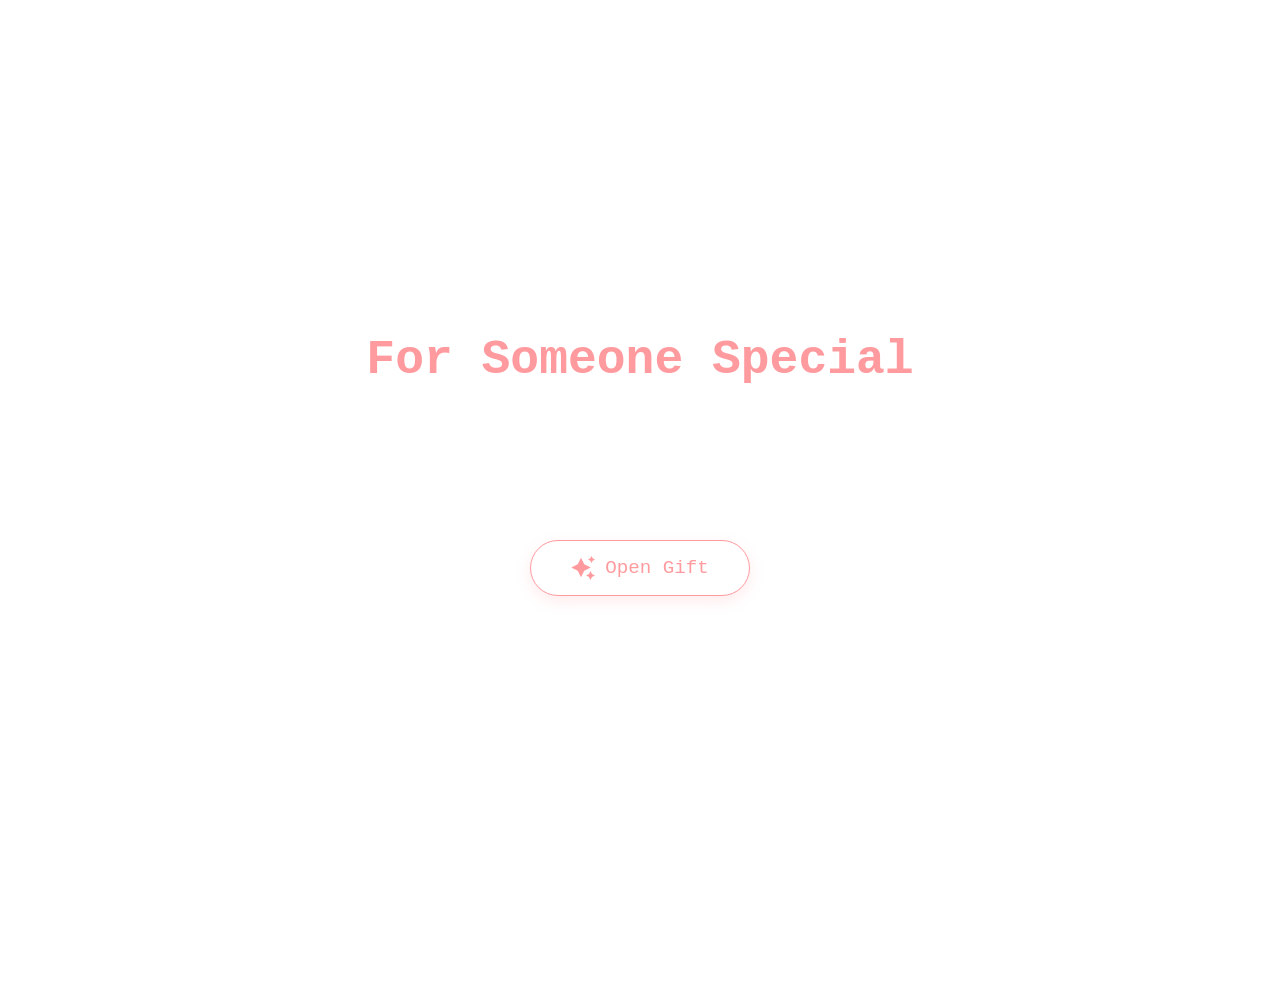
<file: index.html>
<!DOCTYPE html>
<html lang="en">
<head>
  <meta charset="UTF-8">
  <meta name="viewport" content="width=device-width, initial-scale=1.0">
  <link rel="shortcut icon" href="images/gift.png" type="image/x-icon">
  <link rel="stylesheet" href="style.css">
  <title>A Gift For You</title>
</head>

<body>
  <div class="heart-container"></div>
  <h1 class="title">For Someone Special</h1>
  <div class="start-btn-container">
    <a href="flower.html" class="btn">
      <svg height="24" width="24" fill="#FFFFFF" viewBox="0 0 24 24" class="sparkle">
        <path d="M10,21.236,6.755,14.745.264,11.5,6.755,8.255,10,1.764l3.245,6.491L19.736,11.5l-6.491,3.245ZM18,21l1.5,3L21,21l3-1.5L21,18l-1.5-3L18,18l-3,1.5ZM19.333,4.667,20.5,7l1.167-2.333L24,3.5,21.667,2.333,20.5,0,19.333,2.333,17,3.5Z"></path>
      </svg>
      <span class="text">Open Gift</span>
    </a>
  </div>

  <script>
    window.onload = function() {
        const container = document.querySelector('.heart-container');
        const heartCount = 20; 

        for (let i = 0; i < heartCount; i++) {
            const heart = document.createElement('div');
            heart.classList.add('bg-heart');
            
            heart.style.left = Math.random() * 100 + 'vw';
            
            heart.style.animationDuration = Math.random() * 7 + 5 + 's, ' + (Math.random() * 2 + 1) + 's';
            
            heart.style.animationDelay = Math.random() * 5 + 's';
            
            const size = Math.random() * 15 + 10;
            heart.style.width = size + 'px';
            heart.style.height = size + 'px';
            
            container.appendChild(heart);
        }
    };
  </script>
</body>
</html>
</file>
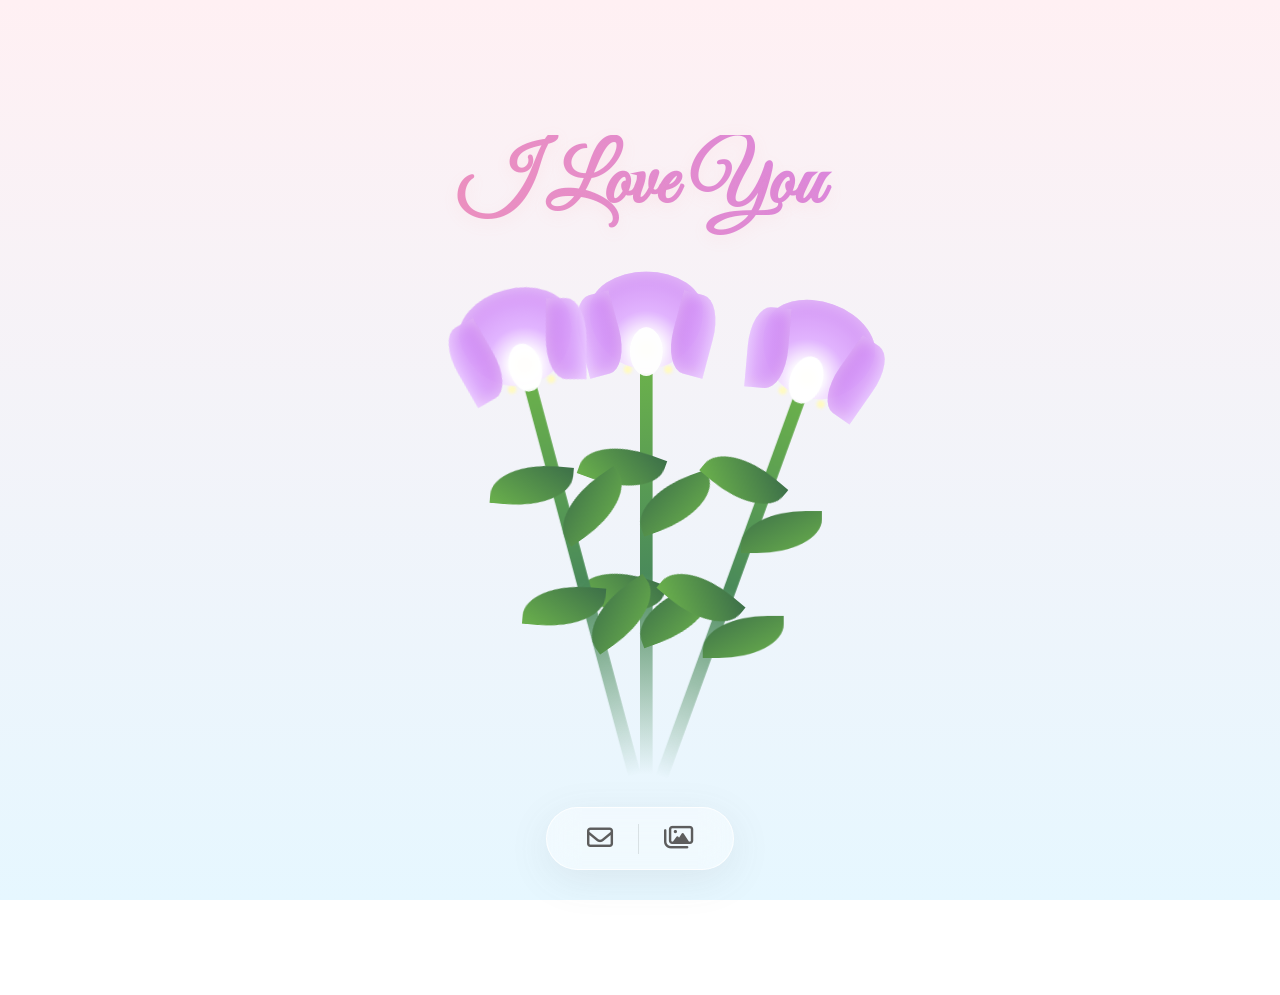
<file: flower.html>
<!DOCTYPE html>
<html lang="en">
<head>
  <meta charset="UTF-8">
  <meta http-equiv="X-UA-Compatible" content="IE=edge">
  <meta name="viewport" content="width=device-width, initial-scale=1.0">
  <link rel="shortcut icon" href="images/gift.png" type="image/x-icon">
  
  <link rel="stylesheet" href="https://cdnjs.cloudflare.com/ajax/libs/font-awesome/6.4.0/css/all.min.css">
  <link href="https://fonts.googleapis.com/css2?family=Great+Vibes&display=swap" rel="stylesheet">
  
  <link rel="stylesheet" href="style.css">
  <title>Flowers For You</title>
</head>

<body class="not-loaded">
  
  <div class="day-background"></div>
  <div class="heart-container"></div>
  <h1 class="main-title">I Love You</h1>
  <div class="flowers">
    <div class="flower flower--1">
      <div class="flower__leafs flower__leafs--1">
        <div class="flower__leaf flower__leaf--1"></div>
        <div class="flower__leaf flower__leaf--2"></div>
        <div class="flower__leaf flower__leaf--3"></div>
        <div class="flower__leaf flower__leaf--4"></div>
        <div class="flower__light flower__light--1"></div>
        <div class="flower__light flower__light--2"></div>
        <div class="flower__light flower__light--3"></div>
        <div class="flower__light flower__light--4"></div>
      </div>
      <div class="flower__line">
        <div class="flower__line__leaf flower__line__leaf--1"></div>
        <div class="flower__line__leaf flower__line__leaf--2"></div>
        <div class="flower__line__leaf flower__line__leaf--3"></div>
        <div class="flower__line__leaf flower__line__leaf--4"></div>
      </div>
    </div>

    <div class="flower flower--2">
      <div class="flower__leafs flower__leafs--2">
        <div class="flower__leaf flower__leaf--1"></div>
        <div class="flower__leaf flower__leaf--2"></div>
        <div class="flower__leaf flower__leaf--3"></div>
        <div class="flower__leaf flower__leaf--4"></div>
        <div class="flower__light flower__light--1"></div>
        <div class="flower__light flower__light--2"></div>
        <div class="flower__light flower__light--3"></div>
        <div class="flower__light flower__light--4"></div>
      </div>
      <div class="flower__line">
        <div class="flower__line__leaf flower__line__leaf--1"></div>
        <div class="flower__line__leaf flower__line__leaf--2"></div>
        <div class="flower__line__leaf flower__line__leaf--3"></div>
        <div class="flower__line__leaf flower__line__leaf--4"></div>
      </div>
    </div>

    <div class="flower flower--3">
      <div class="flower__leafs flower__leafs--3">
        <div class="flower__leaf flower__leaf--1"></div>
        <div class="flower__leaf flower__leaf--2"></div>
        <div class="flower__leaf flower__leaf--3"></div>
        <div class="flower__leaf flower__leaf--4"></div>
        <div class="flower__light flower__light--1"></div>
        <div class="flower__light flower__light--2"></div>
        <div class="flower__light flower__light--3"></div>
        <div class="flower__light flower__light--4"></div>
      </div>
      <div class="flower__line">
        <div class="flower__line__leaf flower__line__leaf--1"></div>
        <div class="flower__line__leaf flower__line__leaf--2"></div>
        <div class="flower__line__leaf flower__line__leaf--3"></div>
        <div class="flower__line__leaf flower__line__leaf--4"></div>
      </div>
    </div>
  </div>

  <div class="glass-dock">
    <button class="dock-btn" id="letterTrigger"><i class="fa-regular fa-envelope"></i></button>
    <div class="separator"></div>
    <button class="dock-btn" id="albumTrigger"><i class="fa-regular fa-images"></i></button>
  </div>

  <div class="overlay" id="letterOverlay">
    <button class="close-overlay"><i class="fa-solid fa-xmark"></i></button>
    <div class="letter-container">
      <div class="letter-content">
        <h2>My Dearest,</h2>
        <p>HI CRUSH, I REALLY LIKE YOU HEHe<br><br> Your hubby,<br>Zhen²</p>
      </div>
    </div>
  </div>

  <div class="overlay" id="albumOverlay">
    <button class="close-overlay"><i class="fa-solid fa-xmark"></i></button>
    <div class="polaroid-wrapper">
      <div class="polaroid-frame">
        <img id="albumImage" src="" alt="Memory">
        <div class="polaroid-caption" id="albumCaption"></div>
      </div>
      <div class="album-nav">
        <button id="prevPhoto" class="nav-arrow"><i class="fa-solid fa-arrow-left-long"></i></button>
        <button id="nextPhoto" class="nav-arrow"><i class="fa-solid fa-arrow-right-long"></i></button>
      </div>
    </div>
  </div>

  <script src="main.js"></script>
</body>
</html>
</file>
<file: style.css>
*,
*::after,
*::before {
  padding: 0;
  margin: 0;
  box-sizing: border-box;
}

:root {
  --petal-main: #e0b0ff;
  --petal-dark: #cd84f1;
  --center-white: #fff;
  --center-yellow: #fcf6bd;
  --stem: #6ab04c;
  --leaf: #badc58;
}

body {
  display: flex;
  align-items: flex-end;
  justify-content: center;
  min-height: 100vh;
  overflow: hidden;
  perspective: 1000px;
  font-family: 'Courier New', Courier, monospace;
}

/* === 1. GRADIENT BACKGROUND (Layer -2) === */
.day-background {
  position: fixed;
  left: 0;
  top: 0;
  width: 100%;
  height: 100%;
  background: linear-gradient(180deg, #fff0f3 0%, #e6f7ff 100%);
  z-index: -2;
}

/* === 2. HEART ANIMATIONS (Layer -1) === */
.heart-container {
  position: fixed;
  left: 0;
  top: 0;
  width: 100%;
  height: 100%;
  z-index: -1;
  pointer-events: none;
}

.bg-heart {
  position: absolute;
  background-color: rgba(255, 182, 193, 0.6);
  display: inline-block;
  opacity: 0;
  bottom: -10%;
  transform: rotate(-45deg);
  animation: floatUp linear infinite, pulseHeart 2s ease-in-out infinite;
}

.bg-heart::before,
.bg-heart::after {
  content: "";
  position: absolute;
  width: 100%;
  height: 100%;
  background-color: inherit;
  border-radius: 50%;
}

.bg-heart::before { top: -50%; left: 0; }
.bg-heart::after { top: 0; left: 50%; }

@keyframes floatUp {
  0% { transform: translateY(0) rotate(-45deg) scale(0.8); opacity: 0; }
  20% { opacity: 0.8; }
  100% { transform: translateY(-120vh) rotate(-45deg) scale(1); opacity: 0; }
}

@keyframes pulseHeart {
  0%, 100% { transform: scale(1) rotate(-45deg); }
  50% { transform: scale(1.1) rotate(-45deg); }
}

/* === 3. TEXT STYLES (Layer 1+) === */

/* Index Page Title */
.title {
  position: absolute;
  top: 40%;
  left: 50%;
  transform: translate(-50%, -50%);
  color: #ff9a9e;
  font-family: 'Courier New', Courier, monospace;
  font-size: 3rem;
  text-align: center;
  text-shadow: 2px 2px 0px #fff;
  width: 100%;
  z-index: 2;
}

/* BIG I LOVE YOU TITLE (Flower Page) */
.main-title {
  position: absolute;
  top: 15%;
  width: 100%;
  text-align: center;
  font-family: 'Great Vibes', cursive;
  font-size: 5rem;
  background: linear-gradient(to right, #ff9a9e, #c77dff);
  -webkit-background-clip: text;
  -webkit-text-fill-color: transparent;
  z-index: 1;
  opacity: 0;
  animation: fadeInText 3s ease forwards 1s;
  text-shadow: 0px 5px 15px rgba(255, 154, 158, 0.1);
}

@keyframes fadeInText {
  from { opacity: 0; transform: translateY(20px); }
  to { opacity: 1; transform: translateY(0); }
}

.start-btn-container {
  position: absolute;
  top: 60vh;
  width: 100%;
  display: flex;
  justify-content: center;
  z-index: 2;
}

.btn {
  background: white;
  border: 1px solid #ff9a9e;
  padding: 15px 40px;
  border-radius: 30px;
  color: #ff9a9e;
  font-size: 1.2rem;
  text-decoration: none;
  transition: all 0.3s ease;
  box-shadow: 0 5px 15px rgba(255, 154, 158, 0.2);
  display: flex;
  align-items: center;
  gap: 10px;
}

.btn:hover {
  background: #ff9a9e;
  color: white;
  transform: translateY(-3px);
}

.sparkle { fill: #ff9a9e; transition: 0.3s; }
.btn:hover .sparkle { fill: white; }

/* === FLOWERS (Layer 10) === */
.flowers {
  position: relative;
  transform: scale(0.9);
}

.flower {
  position: absolute;
  bottom: 10vmin;
  transform-origin: bottom center;
  z-index: 10;
}

.flower--1 { animation: moving-flower-1 4s linear infinite; }
.flower--2 { left: 50%; transform: rotate(20deg); animation: moving-flower-2 4s linear infinite; }
.flower--3 { left: 50%; transform: rotate(-15deg); animation: moving-flower-3 4s linear infinite; }

.flower__leafs { position: relative; animation: blooming-flower 2s backwards; }

/* SPURRED BUTTERFLY PEA SHAPES */
.flower__leaf {
  position: absolute;
  bottom: 0;
  left: 50%;
  transform-origin: bottom center;
  opacity: 0.95;
  box-shadow: inset 0 0 2vmin rgba(255,255,255,0.5);
}

/* Banner */
.flower__leaf--1 {
  width: 14vmin;
  height: 12vmin;
  border-radius: 50% 50% 50% 50% / 40% 40% 60% 60%;
  background-color: var(--petal-main);
  background-image: radial-gradient(circle at 50% 80%, var(--center-yellow) 5%, var(--center-white) 15%, var(--petal-main) 40%, var(--petal-dark) 100%);
  transform: translate(-50%, -5%);
  z-index: 1;
}

/* Wings */
.flower__leaf--2 {
  width: 5vmin;
  height: 10vmin;
  border-radius: 50% 0 50% 0;
  background: linear-gradient(to left, var(--petal-dark), var(--petal-main));
  transform: translate(-140%, 0) rotate(-15deg);
  z-index: 2;
}

.flower__leaf--3 {
  width: 5vmin;
  height: 10vmin;
  border-radius: 0 50% 0 50%;
  background: linear-gradient(to right, var(--petal-dark), var(--petal-main));
  transform: translate(40%, 0) rotate(15deg);
  z-index: 2;
}

/* Keel */
.flower__leaf--4 {
  width: 4vmin;
  height: 6vmin;
  border-radius: 50%;
  background-color: white;
  transform: translate(-50%, 5%);
  z-index: 3;
}

/* Stems */
.flower__line {
  height: 55vmin;
  width: 1.5vmin;
  background-image: linear-gradient(to top, transparent 10%, #4a8a5a, #6ab04c);
  animation: grow-flower-tree 4s backwards;
}

.flower__line__leaf {
  --w: 6vmin;
  --h: 10vmin;
  position: absolute;
  top: 20%;
  left: 90%;
  width: var(--w);
  height: var(--h);
  border-radius: 0 80% 0 80%;
  background: linear-gradient(to top right, #3d7049, #6ab04c);
}

.flower__line__leaf--1 { transform: rotate(70deg) rotateY(30deg); }
.flower__line__leaf--2 { top: 45%; transform: rotate(70deg) rotateY(30deg); }
.flower__line__leaf--3 { left: -350%; top: 12%; transform: rotate(-70deg) rotateY(30deg) scaleX(-1); border-radius: 80% 0 80% 0; }
.flower__line__leaf--4 { left: -350%; top: 40%; transform: rotate(-70deg) rotateY(30deg) scaleX(-1); border-radius: 80% 0 80% 0; }

.flower__light {
  position: absolute;
  bottom: 0vmin;
  width: 1vmin;
  height: 1vmin;
  background-color: #fffac1;
  border-radius: 50%;
  filter: blur(0.2vmin);
  animation: light-ans 4s linear infinite backwards;
}
.flower__light--1 { left: -2vmin; animation-delay: 1s; }
.flower__light--2 { left: 3vmin; animation-delay: 0.5s; }
.flower__light--3 { left: -6vmin; animation-delay: 0.3s; }
.flower__light--4 { left: 6vmin; animation-delay: 0.9s; }

/* === UI STYLES === */
.glass-dock {
  position: fixed;
  bottom: 30px;
  left: 50%;
  transform: translateX(-50%);
  display: flex;
  align-items: center;
  gap: 25px;
  padding: 15px 40px;
  background: rgba(255, 255, 255, 0.4);
  backdrop-filter: blur(15px);
  border-radius: 50px;
  border: 1px solid rgba(255, 255, 255, 0.8);
  box-shadow: 0 10px 40px rgba(100, 100, 100, 0.1);
  z-index: 1001;
  animation: dockFloat 1s ease-out 2s backwards;
}

.dock-btn { background: none; border: none; font-size: 26px; color: #5d5d5d; cursor: pointer; transition: 0.2s; }
.dock-btn:hover { transform: scale(1.2); color: #cd84f1; }
.separator { width: 1px; height: 30px; background: rgba(0,0,0,0.1); }

.overlay {
  position: fixed; top: 0; left: 0; width: 100%; height: 100%;
  background: rgba(255, 255, 255, 0.8); backdrop-filter: blur(10px);
  z-index: 2000; opacity: 0; pointer-events: none;
  display: flex; justify-content: center; align-items: center;
  transition: opacity 0.4s ease;
}
.overlay.active { opacity: 1; pointer-events: all; }

.close-overlay {
  position: absolute; top: 30px; right: 30px; background: none; border: none;
  font-size: 30px; color: #888; cursor: pointer; z-index: 2001;
}
.close-overlay:hover { transform: rotate(90deg); color: #000; }

.letter-container {
  background: #fff; padding: 50px; width: 90%; max-width: 500px;
  box-shadow: 0 20px 60px rgba(0,0,0,0.1); border: 1px solid #eee;
  transform: translateY(30px); transition: transform 0.4s ease;
  background-image: linear-gradient(to right, #fcfcfc, #f1f1f1);
}
.overlay.active .letter-container { transform: translateY(0); }
.letter-content h2 { font-family: 'Times New Roman', serif; color: #cd84f1; margin-bottom: 20px; }
.letter-content p { line-height: 1.8; color: #444; font-size: 1.1rem; }

.polaroid-frame {
  background: white; padding: 15px 15px 50px 15px;
  box-shadow: 0 15px 40px rgba(0,0,0,0.2); width: 320px;
  transform: rotate(-3deg); text-align: center;
}
.polaroid-frame img { width: 100%; height: 350px; object-fit: cover; background-color: #eee; }
.polaroid-caption { margin-top: 15px; color: #666; font-weight: bold; }
.album-nav { display: flex; justify-content: center; gap: 20px; margin-top: 20px; }
.nav-arrow { border: none; background: white; width: 40px; height: 40px; border-radius: 50%; box-shadow: 0 5px 15px rgba(0,0,0,0.1); cursor: pointer; color: #cd84f1; }
.nav-arrow:hover { background: #cd84f1; color: white; }

@keyframes moving-flower-1 { 0%, 100% { transform: rotate(2deg); } 50% { transform: rotate(-2deg); } }
@keyframes moving-flower-2 { 0%, 100% { transform: rotate(18deg); } 50% { transform: rotate(14deg); } }
@keyframes moving-flower-3 { 0%, 100% { transform: rotate(-18deg); } 50% { transform: rotate(-22deg); } }
@keyframes blooming-flower { 0% { transform: scale(0); } }
@keyframes grow-flower-tree { 0% { height: 0; } }
@keyframes light-ans { 0% { opacity: 0; transform: translateY(0); } 50% { opacity: 1; transform: translateY(-15vmin); } 100% { opacity: 0; transform: translateY(-30vmin); } }
@keyframes dockFloat { from { opacity: 0; transform: translateX(-50%) translateY(20px); } to { opacity: 1; transform: translateX(-50%) translateY(0); } }

.not-loaded * { animation-play-state: paused !important; }
</file>
